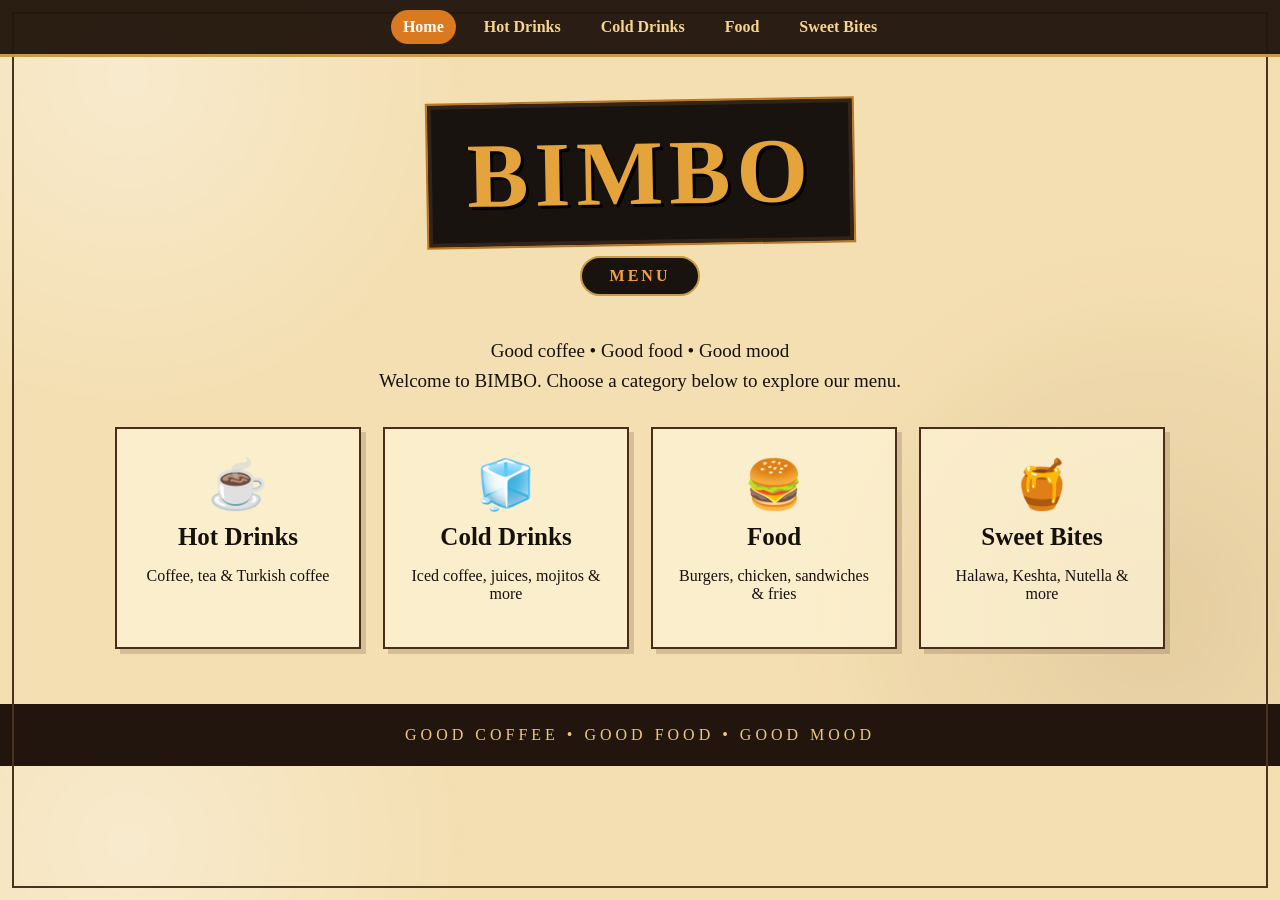
<file: index.html>
<!doctype html><html lang="en"><head><meta charset="utf-8"><meta name="viewport" content="width=device-width,initial-scale=1"><title>BIMBO Café | Menu</title><link rel="stylesheet" href="style.css"></head><body>
<nav class="nav"><a class="active" href="index.html">Home</a><a href="hot-drinks.html">Hot Drinks</a><a href="cold-drinks.html">Cold Drinks</a><a href="food.html">Food</a><a href="sweet-bites.html">Sweet Bites</a></nav>
<header class="hero"><div class="logo">BIMBO</div><div class="tag">MENU</div></header>
<main class="container"><p class="intro">Good coffee • Good food • Good mood<br>Welcome to BIMBO. Choose a category below to explore our menu.</p>
<div class="cards">
<a class="card" href="hot-drinks.html"><div class="icon">☕</div><h3>Hot Drinks</h3><p>Coffee, tea & Turkish coffee</p></a>
<a class="card" href="cold-drinks.html"><div class="icon">🧊</div><h3>Cold Drinks</h3><p>Iced coffee, juices, mojitos & more</p></a>
<a class="card" href="food.html"><div class="icon">🍔</div><h3>Food</h3><p>Burgers, chicken, sandwiches & fries</p></a>
<a class="card" href="sweet-bites.html"><div class="icon">🍯</div><h3>Sweet Bites</h3><p>Halawa, Keshta, Nutella & more</p></a>
</div></main><footer>GOOD COFFEE • GOOD FOOD • GOOD MOOD</footer></body></html>
</file>
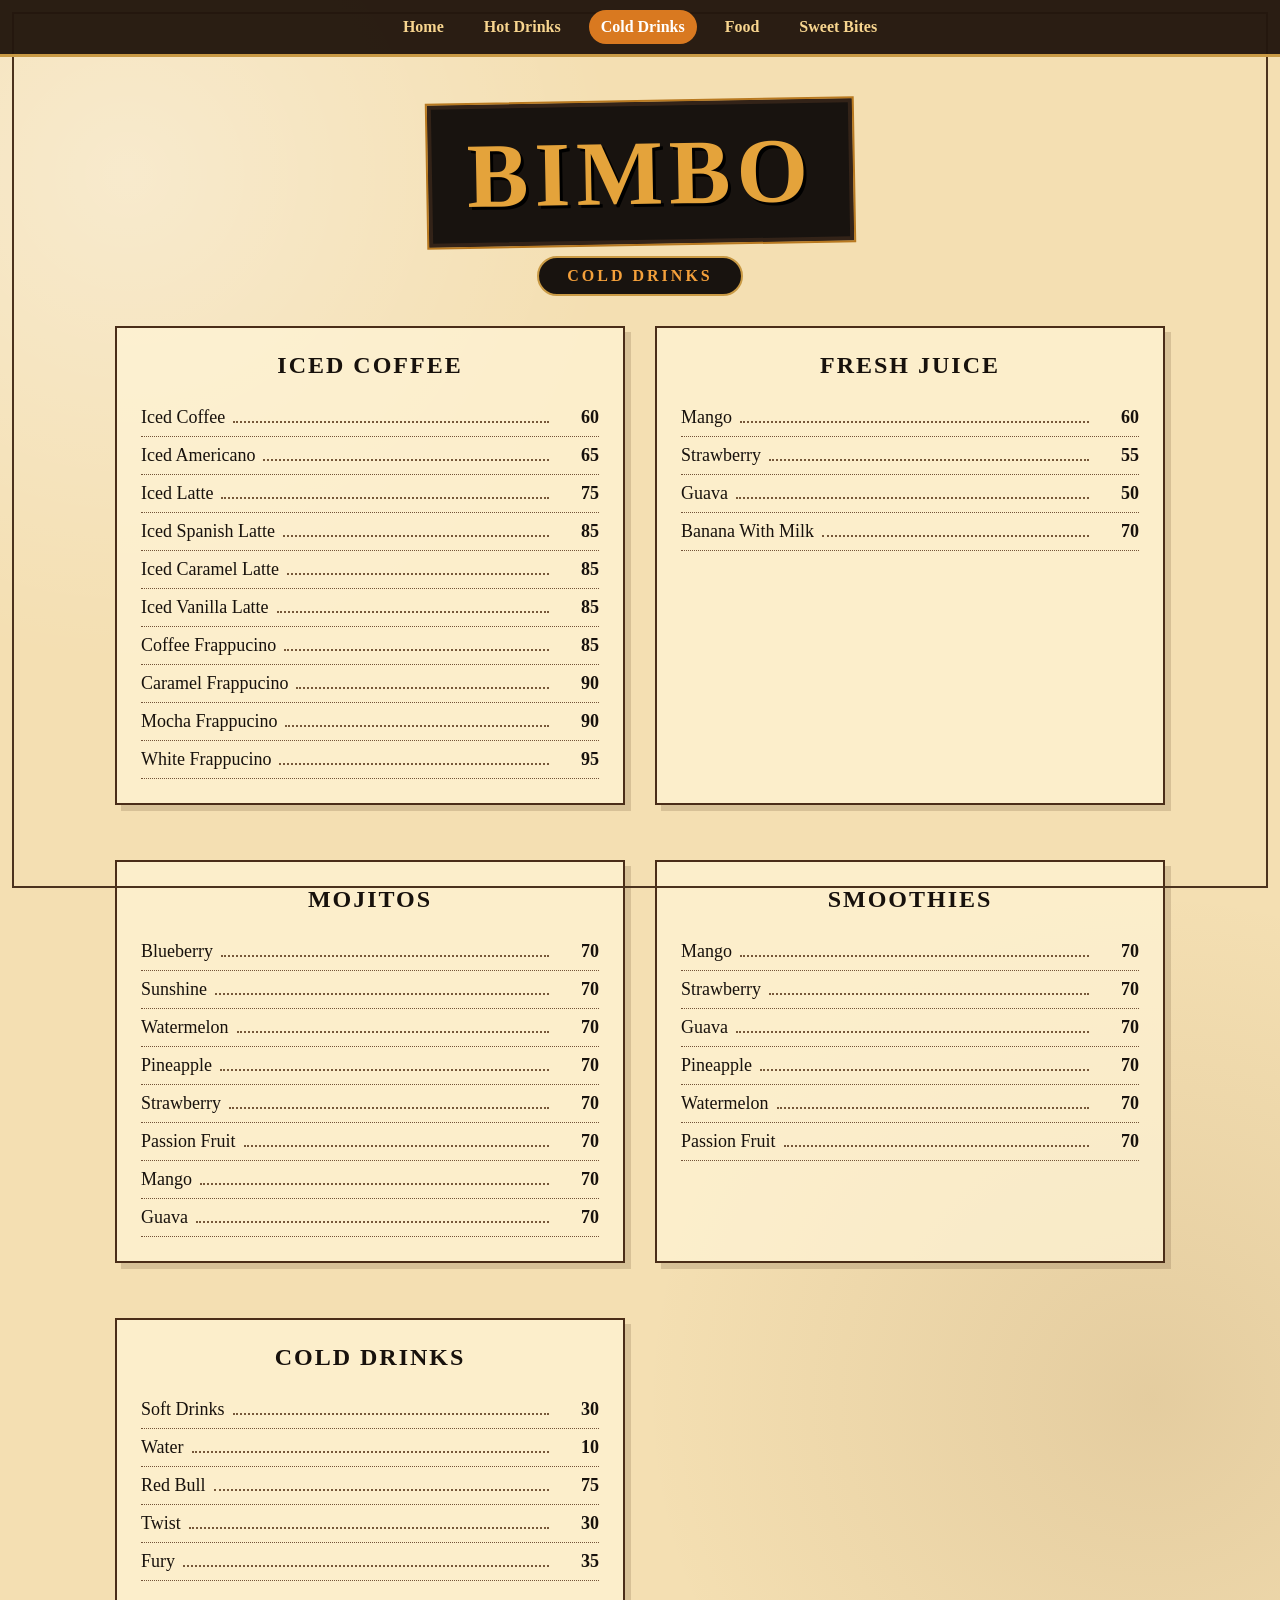
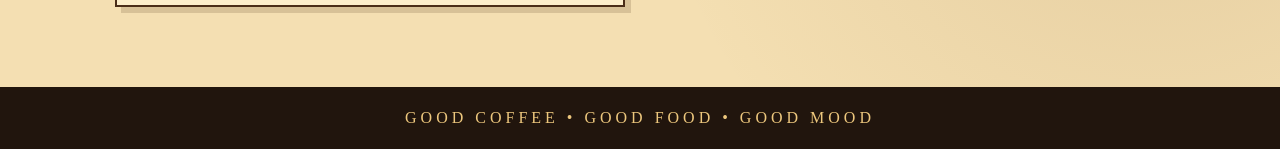
<file: cold-drinks.html>
<!doctype html><html lang="en"><head><meta charset="utf-8"><meta name="viewport" content="width=device-width,initial-scale=1"><title>BIMBO | Cold Drinks</title><link rel="stylesheet" href="style.css"></head><body>
<nav class="nav"><a href="index.html">Home</a><a href="hot-drinks.html">Hot Drinks</a><a class="active" href="cold-drinks.html">Cold Drinks</a><a href="food.html">Food</a><a href="sweet-bites.html">Sweet Bites</a></nav>
<header class="hero"><div class="logo">BIMBO</div><div class="tag">COLD DRINKS</div></header><main class="container"><div class="columns">
<section class="panel"><h2>Iced Coffee</h2><div class="item"><span class="name">Iced Coffee</span><span class="dots"></span><span class="price">60</span></div><div class="item"><span class="name">Iced Americano</span><span class="dots"></span><span class="price">65</span></div><div class="item"><span class="name">Iced Latte</span><span class="dots"></span><span class="price">75</span></div><div class="item"><span class="name">Iced Spanish Latte</span><span class="dots"></span><span class="price">85</span></div><div class="item"><span class="name">Iced Caramel Latte</span><span class="dots"></span><span class="price">85</span></div><div class="item"><span class="name">Iced Vanilla Latte</span><span class="dots"></span><span class="price">85</span></div><div class="item"><span class="name">Coffee Frappucino</span><span class="dots"></span><span class="price">85</span></div><div class="item"><span class="name">Caramel Frappucino</span><span class="dots"></span><span class="price">90</span></div><div class="item"><span class="name">Mocha Frappucino</span><span class="dots"></span><span class="price">90</span></div><div class="item"><span class="name">White Frappucino</span><span class="dots"></span><span class="price">95</span></div></section>
<section class="panel"><h2>Fresh Juice</h2><div class="item"><span class="name">Mango</span><span class="dots"></span><span class="price">60</span></div><div class="item"><span class="name">Strawberry</span><span class="dots"></span><span class="price">55</span></div><div class="item"><span class="name">Guava</span><span class="dots"></span><span class="price">50</span></div><div class="item"><span class="name">Banana With Milk</span><span class="dots"></span><span class="price">70</span></div></section>
<section class="panel"><h2>Mojitos</h2><div class="item"><span class="name">Blueberry</span><span class="dots"></span><span class="price">70</span></div><div class="item"><span class="name">Sunshine</span><span class="dots"></span><span class="price">70</span></div><div class="item"><span class="name">Watermelon</span><span class="dots"></span><span class="price">70</span></div><div class="item"><span class="name">Pineapple</span><span class="dots"></span><span class="price">70</span></div><div class="item"><span class="name">Strawberry</span><span class="dots"></span><span class="price">70</span></div><div class="item"><span class="name">Passion Fruit</span><span class="dots"></span><span class="price">70</span></div><div class="item"><span class="name">Mango</span><span class="dots"></span><span class="price">70</span></div><div class="item"><span class="name">Guava</span><span class="dots"></span><span class="price">70</span></div></section>
<section class="panel"><h2>Smoothies</h2><div class="item"><span class="name">Mango</span><span class="dots"></span><span class="price">70</span></div><div class="item"><span class="name">Strawberry</span><span class="dots"></span><span class="price">70</span></div><div class="item"><span class="name">Guava</span><span class="dots"></span><span class="price">70</span></div><div class="item"><span class="name">Pineapple</span><span class="dots"></span><span class="price">70</span></div><div class="item"><span class="name">Watermelon</span><span class="dots"></span><span class="price">70</span></div><div class="item"><span class="name">Passion Fruit</span><span class="dots"></span><span class="price">70</span></div></section>
<section class="panel"><h2>Cold Drinks</h2><div class="item"><span class="name">Soft Drinks</span><span class="dots"></span><span class="price">30</span></div><div class="item"><span class="name">Water</span><span class="dots"></span><span class="price">10</span></div><div class="item"><span class="name">Red Bull</span><span class="dots"></span><span class="price">75</span></div><div class="item"><span class="name">Twist</span><span class="dots"></span><span class="price">30</span></div><div class="item"><span class="name">Fury</span><span class="dots"></span><span class="price">35</span></div></section>
</div></main><footer>GOOD COFFEE • GOOD FOOD • GOOD MOOD</footer></body></html>
</file>
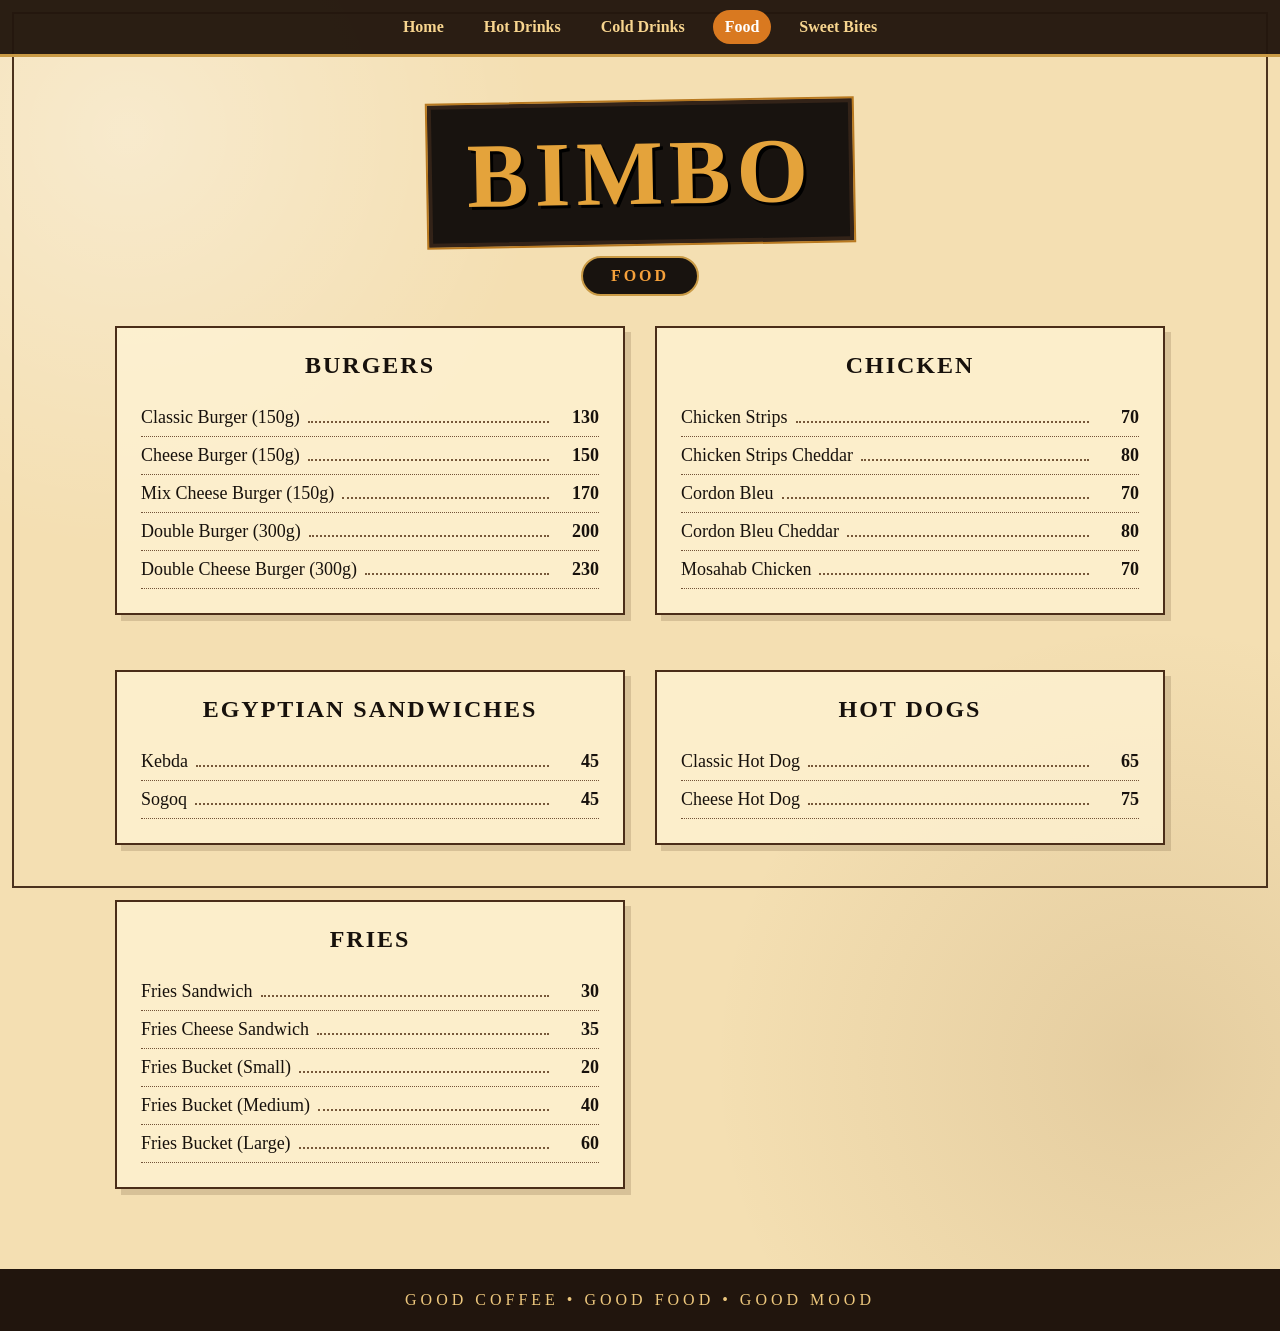
<file: food.html>
<!doctype html><html lang="en"><head><meta charset="utf-8"><meta name="viewport" content="width=device-width,initial-scale=1"><title>BIMBO | Food</title><link rel="stylesheet" href="style.css"></head><body>
<nav class="nav"><a href="index.html">Home</a><a href="hot-drinks.html">Hot Drinks</a><a href="cold-drinks.html">Cold Drinks</a><a class="active" href="food.html">Food</a><a href="sweet-bites.html">Sweet Bites</a></nav>
<header class="hero"><div class="logo">BIMBO</div><div class="tag">FOOD</div></header><main class="container"><div class="columns">
<section class="panel"><h2>Burgers</h2><div class="item"><span class="name">Classic Burger (150g)</span><span class="dots"></span><span class="price">130</span></div><div class="item"><span class="name">Cheese Burger (150g)</span><span class="dots"></span><span class="price">150</span></div><div class="item"><span class="name">Mix Cheese Burger (150g)</span><span class="dots"></span><span class="price">170</span></div><div class="item"><span class="name">Double Burger (300g)</span><span class="dots"></span><span class="price">200</span></div><div class="item"><span class="name">Double Cheese Burger (300g)</span><span class="dots"></span><span class="price">230</span></div></section>
<section class="panel"><h2>Chicken</h2><div class="item"><span class="name">Chicken Strips</span><span class="dots"></span><span class="price">70</span></div><div class="item"><span class="name">Chicken Strips Cheddar</span><span class="dots"></span><span class="price">80</span></div><div class="item"><span class="name">Cordon Bleu</span><span class="dots"></span><span class="price">70</span></div><div class="item"><span class="name">Cordon Bleu Cheddar</span><span class="dots"></span><span class="price">80</span></div><div class="item"><span class="name">Mosahab Chicken</span><span class="dots"></span><span class="price">70</span></div></section>
<section class="panel"><h2>Egyptian Sandwiches</h2><div class="item"><span class="name">Kebda</span><span class="dots"></span><span class="price">45</span></div><div class="item"><span class="name">Sogoq</span><span class="dots"></span><span class="price">45</span></div></section>
<section class="panel"><h2>Hot Dogs</h2><div class="item"><span class="name">Classic Hot Dog</span><span class="dots"></span><span class="price">65</span></div><div class="item"><span class="name">Cheese Hot Dog</span><span class="dots"></span><span class="price">75</span></div></section>
<section class="panel"><h2>Fries</h2><div class="item"><span class="name">Fries Sandwich</span><span class="dots"></span><span class="price">30</span></div><div class="item"><span class="name">Fries Cheese Sandwich</span><span class="dots"></span><span class="price">35</span></div><div class="item"><span class="name">Fries Bucket (Small)</span><span class="dots"></span><span class="price">20</span></div><div class="item"><span class="name">Fries Bucket (Medium)</span><span class="dots"></span><span class="price">40</span></div><div class="item"><span class="name">Fries Bucket (Large)</span><span class="dots"></span><span class="price">60</span></div></section>
</div></main><footer>GOOD COFFEE • GOOD FOOD • GOOD MOOD</footer></body></html>
</file>
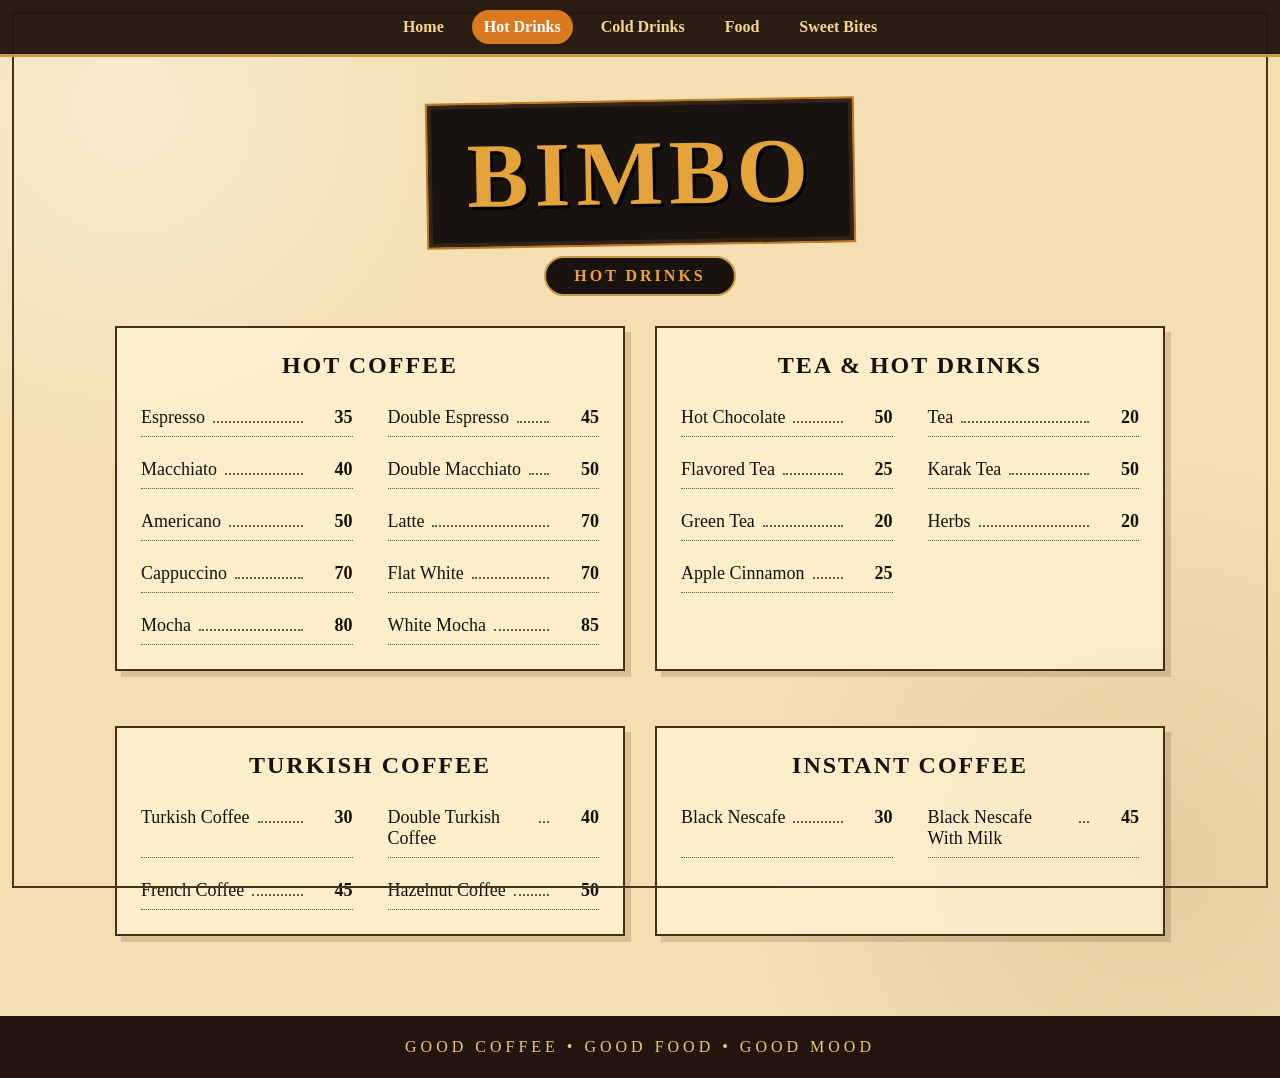
<file: hot-drinks.html>
<!doctype html><html lang="en"><head><meta charset="utf-8"><meta name="viewport" content="width=device-width,initial-scale=1"><title>BIMBO | Hot Drinks</title><link rel="stylesheet" href="style.css"></head><body>
<nav class="nav"><a href="index.html">Home</a><a class="active" href="hot-drinks.html">Hot Drinks</a><a href="cold-drinks.html">Cold Drinks</a><a href="food.html">Food</a><a href="sweet-bites.html">Sweet Bites</a></nav>
<header class="hero"><div class="logo">BIMBO</div><div class="tag">HOT DRINKS</div></header><main class="container">
<div class="columns"><section class="panel"><h2>Hot Coffee</h2><div class="menu-grid">
<div class="item"><span class="name">Espresso</span><span class="dots"></span><span class="price">35</span></div><div class="item"><span class="name">Double Espresso</span><span class="dots"></span><span class="price">45</span></div>
<div class="item"><span class="name">Macchiato</span><span class="dots"></span><span class="price">40</span></div><div class="item"><span class="name">Double Macchiato</span><span class="dots"></span><span class="price">50</span></div>
<div class="item"><span class="name">Americano</span><span class="dots"></span><span class="price">50</span></div><div class="item"><span class="name">Latte</span><span class="dots"></span><span class="price">70</span></div>
<div class="item"><span class="name">Cappuccino</span><span class="dots"></span><span class="price">70</span></div><div class="item"><span class="name">Flat White</span><span class="dots"></span><span class="price">70</span></div>
<div class="item"><span class="name">Mocha</span><span class="dots"></span><span class="price">80</span></div><div class="item"><span class="name">White Mocha</span><span class="dots"></span><span class="price">85</span></div>
</div></section>
<section class="panel"><h2>Tea & Hot Drinks</h2><div class="menu-grid">
<div class="item"><span class="name">Hot Chocolate</span><span class="dots"></span><span class="price">50</span></div><div class="item"><span class="name">Tea</span><span class="dots"></span><span class="price">20</span></div>
<div class="item"><span class="name">Flavored Tea</span><span class="dots"></span><span class="price">25</span></div><div class="item"><span class="name">Karak Tea</span><span class="dots"></span><span class="price">50</span></div>
<div class="item"><span class="name">Green Tea</span><span class="dots"></span><span class="price">20</span></div><div class="item"><span class="name">Herbs</span><span class="dots"></span><span class="price">20</span></div>
<div class="item"><span class="name">Apple Cinnamon</span><span class="dots"></span><span class="price">25</span></div>
</div></section>
<section class="panel"><h2>Turkish Coffee</h2><div class="menu-grid">
<div class="item"><span class="name">Turkish Coffee</span><span class="dots"></span><span class="price">30</span></div><div class="item"><span class="name">Double Turkish Coffee</span><span class="dots"></span><span class="price">40</span></div>
<div class="item"><span class="name">French Coffee</span><span class="dots"></span><span class="price">45</span></div><div class="item"><span class="name">Hazelnut Coffee</span><span class="dots"></span><span class="price">50</span></div>
</div></section>
<section class="panel"><h2>Instant Coffee</h2><div class="menu-grid">
<div class="item"><span class="name">Black Nescafe</span><span class="dots"></span><span class="price">30</span></div><div class="item"><span class="name">Black Nescafe With Milk</span><span class="dots"></span><span class="price">45</span></div>
</div></section></div></main><footer>GOOD COFFEE • GOOD FOOD • GOOD MOOD</footer></body></html>
</file>
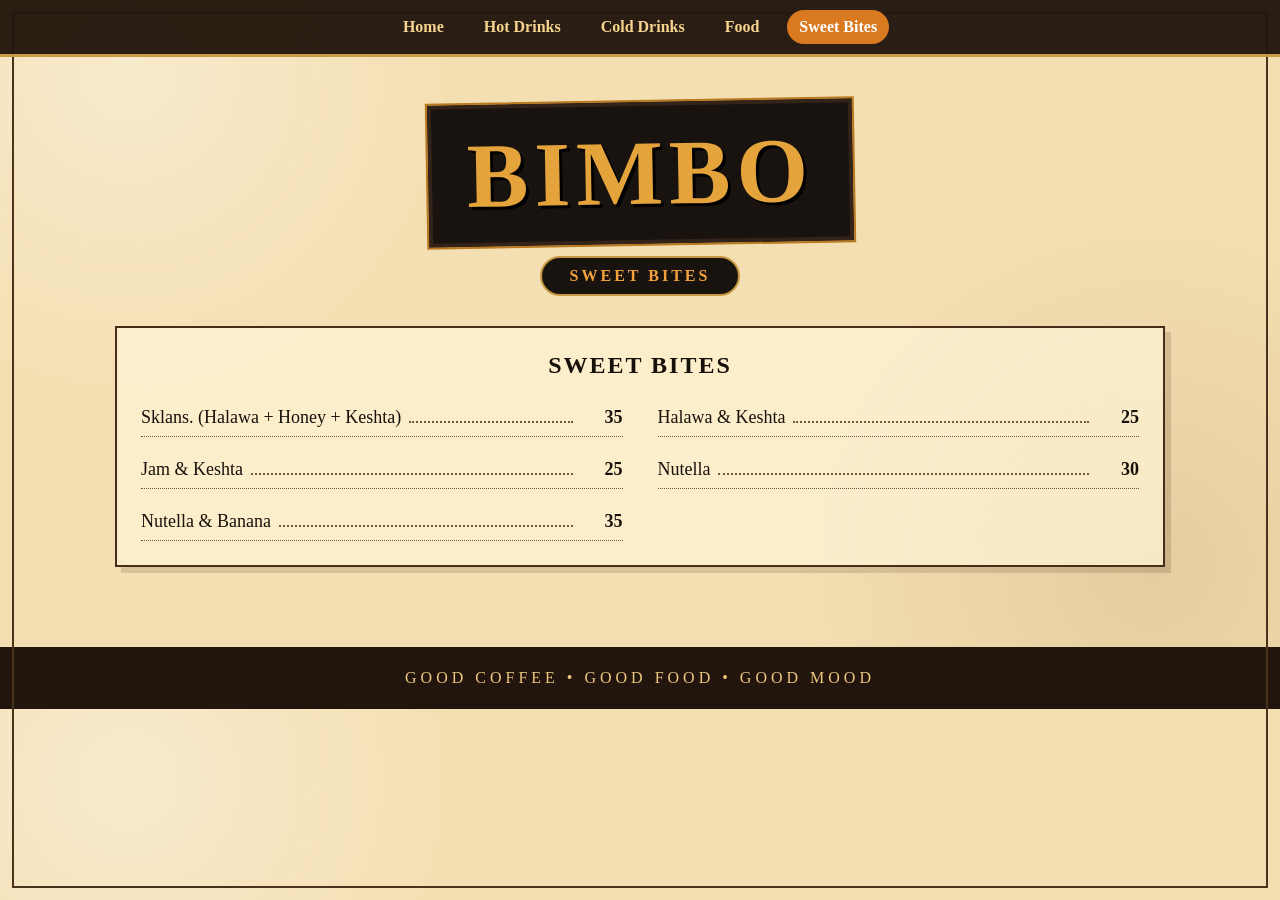
<file: sweet-bites.html>
<!doctype html><html lang="en"><head><meta charset="utf-8"><meta name="viewport" content="width=device-width,initial-scale=1"><title>BIMBO | Sweet Bites</title><link rel="stylesheet" href="style.css"></head><body>
<nav class="nav"><a href="index.html">Home</a><a href="hot-drinks.html">Hot Drinks</a><a href="cold-drinks.html">Cold Drinks</a><a href="food.html">Food</a><a class="active" href="sweet-bites.html">Sweet Bites</a></nav>
<header class="hero"><div class="logo">BIMBO</div><div class="tag">SWEET BITES</div></header><main class="container"><section class="panel">
<h2>Sweet Bites</h2><div class="menu-grid">
<div class="item"><span class="name">Sklans. (Halawa + Honey + Keshta)</span><span class="dots"></span><span class="price">35</span></div>
<div class="item"><span class="name">Halawa &amp; Keshta</span><span class="dots"></span><span class="price">25</span></div>
<div class="item"><span class="name">Jam &amp; Keshta</span><span class="dots"></span><span class="price">25</span></div>
<div class="item"><span class="name">Nutella</span><span class="dots"></span><span class="price">30</span></div>
<div class="item"><span class="name">Nutella &amp; Banana</span><span class="dots"></span><span class="price">35</span></div>
</div></section></main><footer>GOOD COFFEE • GOOD FOOD • GOOD MOOD</footer></body></html>
</file>
<file: style.css>
:root{
  --cream:#f4dfb2; --paper:#f8e8c4; --brown:#2b1b10; --brown2:#4a2d18;
  --orange:#d97920; --gold:#c99a45; --ink:#17110c;
}
*{box-sizing:border-box}
body{
  margin:0;color:var(--ink);
  font-family:Georgia,"Times New Roman",serif;
  background:
    radial-gradient(circle at 10% 10%,rgba(255,255,255,.35),transparent 25%),
    radial-gradient(circle at 90% 80%,rgba(116,73,25,.12),transparent 28%),
    var(--cream);
}
body:before{
  content:"";position:fixed;inset:12px;border:2px solid #4b321d;
  pointer-events:none;z-index:10;
}
.nav{
  position:sticky;top:0;z-index:20;
  background:rgba(36,23,14,.97);border-bottom:3px solid var(--gold);
  padding:10px 20px;text-align:center;
}
.nav a{
  color:#f8d58f;text-decoration:none;font-weight:bold;
  margin:0 8px;padding:8px 12px;display:inline-block;
  border-radius:20px;transition:.2s;
}
.nav a:hover,.nav a.active{background:var(--orange);color:#fff}
.hero{text-align:center;padding:45px 20px 30px}
.logo{
  display:inline-block;background:#18130f;color:#e4a33b;
  border:4px solid #332318;outline:2px solid #b87920;
  padding:14px 35px;font-size:clamp(48px,9vw,92px);font-weight:900;
  letter-spacing:6px;text-shadow:3px 3px #000;transform:rotate(-1deg);
}
.tag{
  display:block;width:max-content;max-width:90%;margin:12px auto 0;
  background:#18130f;color:#f5a13b;padding:9px 28px;border-radius:30px;
  border:2px solid var(--gold);letter-spacing:3px;font-weight:bold
}
.container{width:min(1050px,92%);margin:auto;padding-bottom:55px}
.intro{text-align:center;font-size:19px;line-height:1.6;max-width:760px;margin:10px auto 30px}
.cards{
  display:grid;grid-template-columns:repeat(auto-fit,minmax(210px,1fr));gap:22px
}
.card{
  text-decoration:none;color:var(--ink);background:rgba(255,245,216,.7);
  border:2px solid var(--brown2);padding:28px 18px;text-align:center;
  box-shadow:5px 5px 0 rgba(66,40,18,.18);transition:.2s
}
.card:hover{transform:translateY(-5px);background:#fff0ca}
.icon{font-size:48px;margin-bottom:10px}
.card h3{margin:8px 0;font-size:25px}
.section-title{text-align:center;margin:15px 0 28px}
.section-title h1{font-size:42px;margin:0;text-transform:uppercase;letter-spacing:3px}
.section-title p{font-style:italic;margin:7px}
.menu-grid{display:grid;grid-template-columns:repeat(2,1fr);gap:14px 35px}
.item{
  display:flex;align-items:baseline;gap:8px;padding:8px 0;
  font-size:18px;border-bottom:1px dotted #735438
}
.name{white-space:normal}.dots{flex:1;border-bottom:2px dotted #76583a;min-width:10px}
.price{font-weight:bold;min-width:42px;text-align:right}
.panel{
  background:rgba(255,244,214,.72);border:2px solid var(--brown2);
  padding:24px;box-shadow:6px 6px 0 rgba(66,40,18,.16);margin-bottom:25px
}
.panel h2{text-align:center;text-transform:uppercase;letter-spacing:2px;margin-top:0}
.columns{display:grid;grid-template-columns:repeat(2,1fr);gap:30px}
footer{text-align:center;background:#21150d;color:#edc77d;padding:22px;letter-spacing:4px}
.back{text-align:center;margin:30px}.back a{color:#6b3d15;font-weight:bold}
@media(max-width:700px){
 .menu-grid,.columns{grid-template-columns:1fr}
 .nav a{margin:2px;padding:7px 8px;font-size:14px}
 .section-title h1{font-size:32px}
}
</file>
